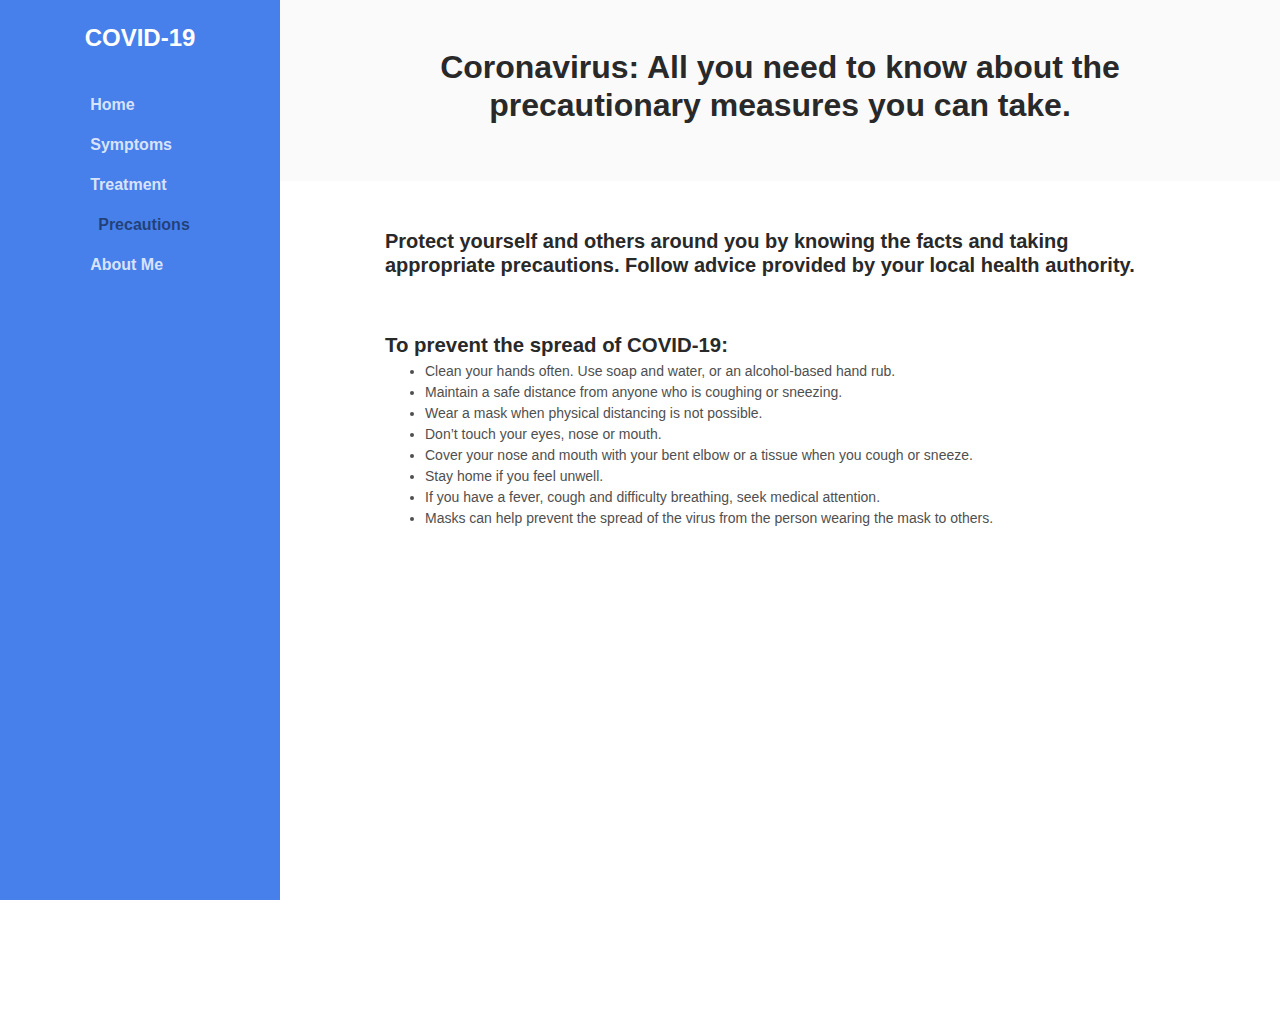
<file: precautions.html>
<!DOCTYPE html>
<html lang="en">
	<head>
		<title>COVID-19</title>

		<!-- Meta -->
		<meta charset="utf-8" />
		<meta http-equiv="X-UA-Compatible" content="IE=edge" />
		<meta name="viewport" content="width=device-width, initial-scale=1.0" />
		<meta name="description" content="Blog Template" />
		<meta name="author" content="Xiaoying Riley at 3rd Wave Media" />
		<link rel="shortcut icon" href="favicon.ico" />

		<!-- Theme CSS -->
		<link id="theme-style" rel="stylesheet" href="css/theme-1.css" />
	</head>

	<body>
		<header class="header text-center">
			<h1 class="blog-name pt-lg-4 mb-0"><a href="index.html">COVID-19</a></h1>

			<nav class="navbar navbar-expand-lg navbar-dark">
				<button
					class="navbar-toggler"
					type="button"
					data-toggle="collapse"
					data-target="#navigation"
					aria-controls="navigation"
					aria-expanded="false"
					aria-label="Toggle navigation"
				>
					<span class="navbar-toggler-icon"></span>
				</button>

				<div id="navigation" class="collapse navbar-collapse flex-column">
					<ul class="navbar-nav flex-column text-left">
						<li class="nav-item">
							<a class="nav-link" href="index.html">Home</a>
                        </li>
                        <li class="nav-item">
							<a class="nav-link" href="symptoms.html">Symptoms</a>
                        </li>
                        <li class="nav-item">
							<a class="nav-link" href="treatment.html">Treatment</a>
						</li>
						<li class="nav-item active">
							<a class="nav-link" href="precautions.html"
								><i class="fas fa-home fa-fw mr-2"></i>Precautions
								<span class="sr-only">(current)</span></a
							>
						</li>
						<li class="nav-item">
							<a class="nav-link" href="about_me.html">About Me</a>
						</li>
					</ul>
				</div>
			</nav>
		</header>

		<div class="main-wrapper">
			<section class="cta-section theme-bg-light py-5">
				<div class="container text-center">
					<h2 class="heading">
						Coronavirus: All you need to know about the precautionary measures you can take.
					</h2>
				</div>
			</section>
			<section class="blog-list px-3 py-5 p-md-5">
				<div class="container">
					<div class="item mb-5">
						<div class="media">
							<div class="media-body">
								<h5>
									Protect yourself and others around you by knowing the 
									facts and taking appropriate precautions. Follow advice 
									provided by your local health authority.
								</h5>
							</div>
						</div>
					</div>

					<div class="item mb-5">
						<div class="media">
							<div class="media-body">
								<div class="intro">
									<h4 class="title mb-1">
										To prevent the spread of COVID-19:
									</h4>
									<ul>
										<li>Clean your hands often. Use soap and water, or an alcohol-based hand rub.</li>
										<li>Maintain a safe distance from anyone who is coughing or sneezing.</li>
										<li>Wear a mask when physical distancing is not possible.</li>
										<li>Don’t touch your eyes, nose or mouth.</li>
										<li>Cover your nose and mouth with your bent elbow or a tissue when you cough or sneeze.</li>
										<li>Stay home if you feel unwell.</li>
										<li>If you have a fever, cough and difficulty breathing, seek medical attention.</li>
										<li>Masks can help prevent the spread of the virus from the person wearing the mask to others.</li>
									</ul>
								</div>
							</div>
						</div>
					</div>

					<div class="item mb-5">
						<div class="media">
							<div class="media-body">
								<iframe width="560" height="315" 
									src="https://www.youtube.com/embed/-Fdo_HT3X80" 
									frameborder="0" 
									allow="accelerometer; 
									autoplay; 
									encrypted-media; 
									gyroscope; 
									picture-in-picture" allowfullscreen>
								</iframe>
							</div>
						</div>
					</div>

				</div>
			</section>

		</div>

		<!-- Javascript -->
		<script src="js/jquery-3.3.1.min.js"></script>
		<script src="js/popper.min.js"></script>
		<script src="js/bootstrap.min.js"></script>
	</body>
</html>
</file>
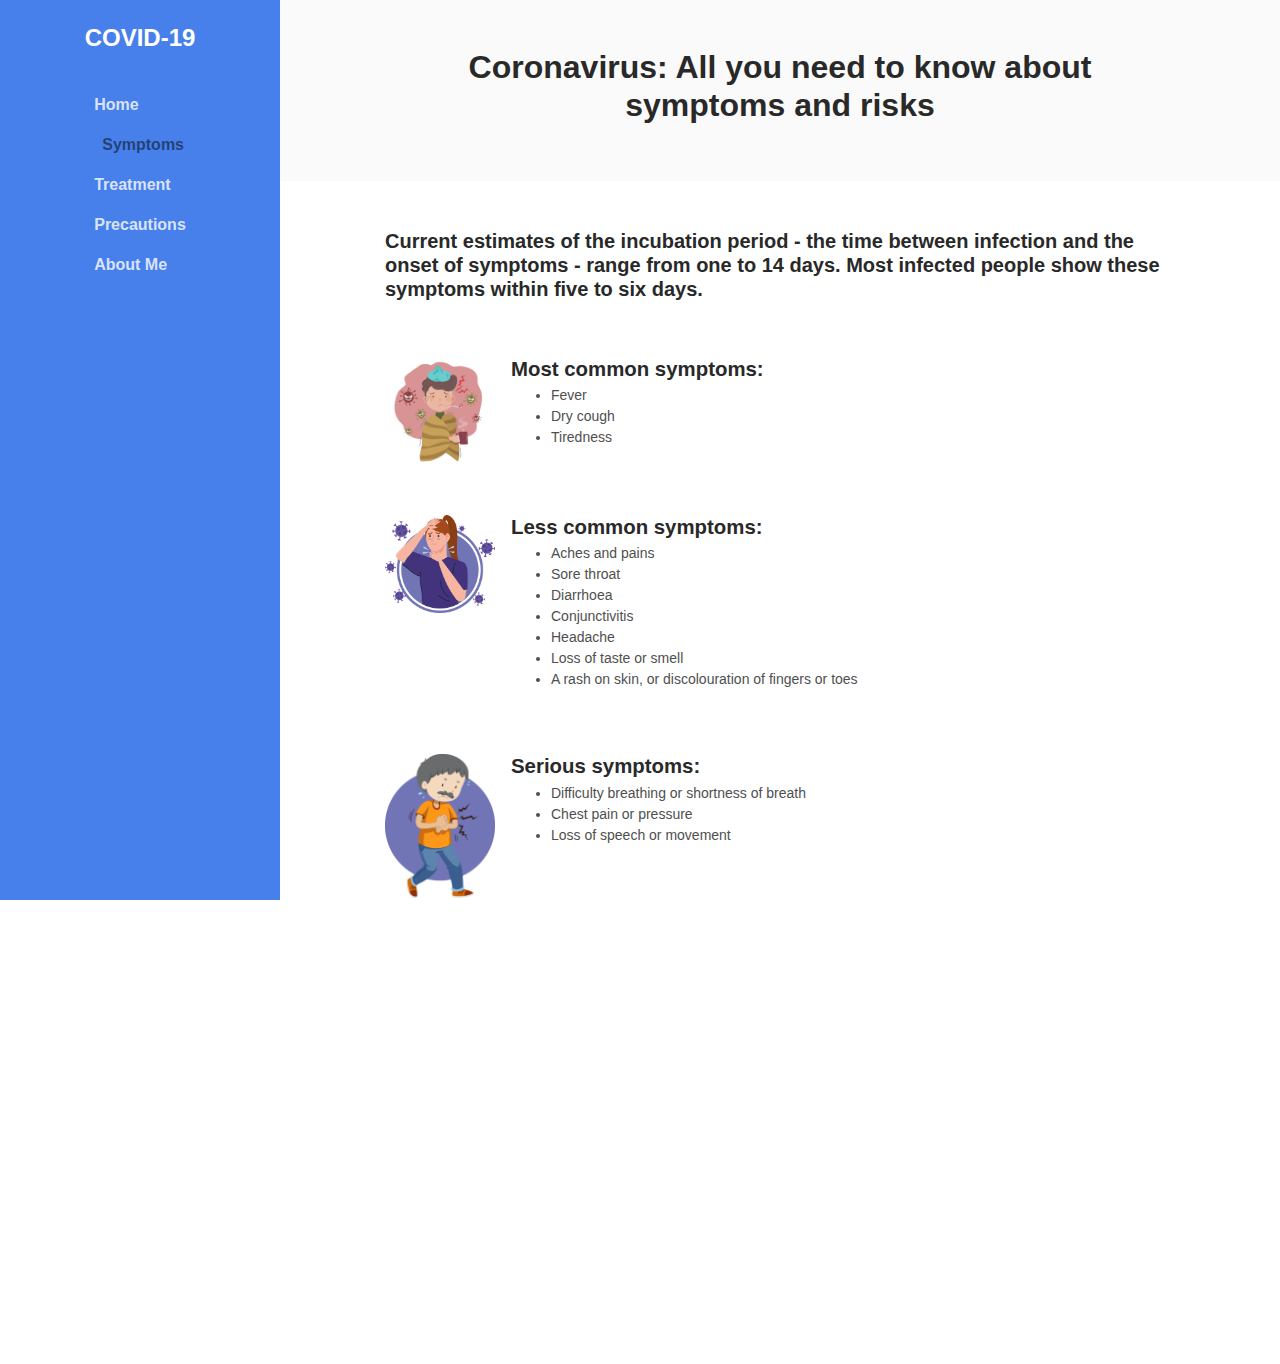
<file: symptoms.html>
<!DOCTYPE html>
<html lang="en">
	<head>
		<title>COVID-19</title>

		<!-- Meta -->
		<meta charset="utf-8" />
		<meta http-equiv="X-UA-Compatible" content="IE=edge" />
		<meta name="viewport" content="width=device-width, initial-scale=1.0" />
		<meta name="description" content="Blog Template" />
		<meta name="author" content="Xiaoying Riley at 3rd Wave Media" />
		<link rel="shortcut icon" href="favicon.ico" />

		<!-- Theme CSS -->
		<link id="theme-style" rel="stylesheet" href="css/theme-1.css" />
	</head>

	<body>
		<header class="header text-center">
			<h1 class="blog-name pt-lg-4 mb-0"><a href="index.html">COVID-19</a></h1>

			<nav class="navbar navbar-expand-lg navbar-dark">
				<button
					class="navbar-toggler"
					type="button"
					data-toggle="collapse"
					data-target="#navigation"
					aria-controls="navigation"
					aria-expanded="false"
					aria-label="Toggle navigation"
				>
					<span class="navbar-toggler-icon"></span>
				</button>

				<div id="navigation" class="collapse navbar-collapse flex-column">
					<ul class="navbar-nav flex-column text-left">
						<li class="nav-item">
							<a class="nav-link" href="index.html">Home</a>
						</li>
						<li class="nav-item active">
							<a class="nav-link" href="symptoms.html"
								><i class="fas fa-home fa-fw mr-2"></i>Symptoms
								<span class="sr-only">(current)</span></a
							>
						</li>
						<li class="nav-item">
							<a class="nav-link" href="treatment.html">Treatment</a>
						</li>
						<li class="nav-item">
							<a class="nav-link" href="precautions.html">Precautions</a>
						</li>
						<li class="nav-item">
							<a class="nav-link" href="about_me.html">About Me</a>
						</li>
					</ul>
				</div>
			</nav>
		</header>

		<div class="main-wrapper">
			<section class="cta-section theme-bg-light py-5">
				<div class="container text-center">
					<h2 class="heading">
						Coronavirus: All you need to know about symptoms and risks
					</h2>
				</div>
			</section>
			<section class="blog-list px-3 py-5 p-md-5">
				<div class="container">
					<div class="item mb-5">
						<div class="media">
							<div class="media-body">
								<h5>
									Current estimates of the incubation period - the time between
									infection and the onset of symptoms - range from one to 14
									days. Most infected people show these symptoms within five to
									six days.
								</h5>
							</div>
						</div>
					</div>

					<div class="item mb-5">
						<div class="media">
							<img
								class="mr-3 img-fluid post-thumb d-none d-md-flex"
								src="images/fever.jpg"
								alt="fatigue"
								width='500'
							/>
							<div class="media-body">
								<div class="intro">
									<h4 class="title mb-1">
										Most common symptoms:
									</h4>
									<ul>
										<li>Fever</li>
										<li>Dry cough</li>
										<li>Tiredness</li>
									</ul>
								</div>
							</div>
						</div>
					</div>

					<div class="item mb-5">
						<div class="media">
							<img
								class="mr-3 img-fluid post-thumb d-none d-md-flex"
								src="images/sore-throat.png"
								alt="sore-throat"
								width='500'
							/>
							<div class="media-body">
								<div class="intro">
									<h4 class="title mb-1">
										Less common symptoms:
									</h4>
									<ul>
										<li>Aches and pains</li>
										<li>Sore throat</li>
										<li>Diarrhoea</li>
										<li>Conjunctivitis</li>
										<li>Headache</li>
										<li>Loss of taste or smell</li>
										<li>A rash on skin, or discolouration of fingers or toes</li>
									</ul>
								</div>
							</div>
						</div>
					</div>

					<div class="item mb-5">
						<div class="media">
							<img
								class="mr-3 img-fluid post-thumb d-none d-md-flex"
								src="images/pain.png"
								alt="pain"
								width='500'
							/>
							<div class="media-body">
								<div class="intro">
									<h4 class="title mb-1">
										Serious symptoms:
									</h4>
									<ul>
										<li>Difficulty breathing or shortness of breath</li>
										<li>Chest pain or pressure</li>
										<li>Loss of speech or movement</li>
									</ul>
								</div>
							</div>
						</div>
					</div>
					
					<div class="item mb-5">
						<div class="media">
							<div class="media-body">
								<iframe width="560" height="315" 
									src="https://www.youtube.com/embed/iv4mrCE6Tgg" 
									frameborder="0" 
									allow="accelerometer; 
									autoplay; 
									encrypted-media; 
									gyroscope; 
									picture-in-picture" allowfullscreen>
								</iframe>
							</div>
						</div>
					</div>
					
				</div>
			</section>

		</div>

		<!-- Javascript -->
		<script src="js/jquery-3.3.1.min.js"></script>
		<script src="js/popper.min.js"></script>
		<script src="js/bootstrap.min.js"></script>
	</body>
</html>
</file>
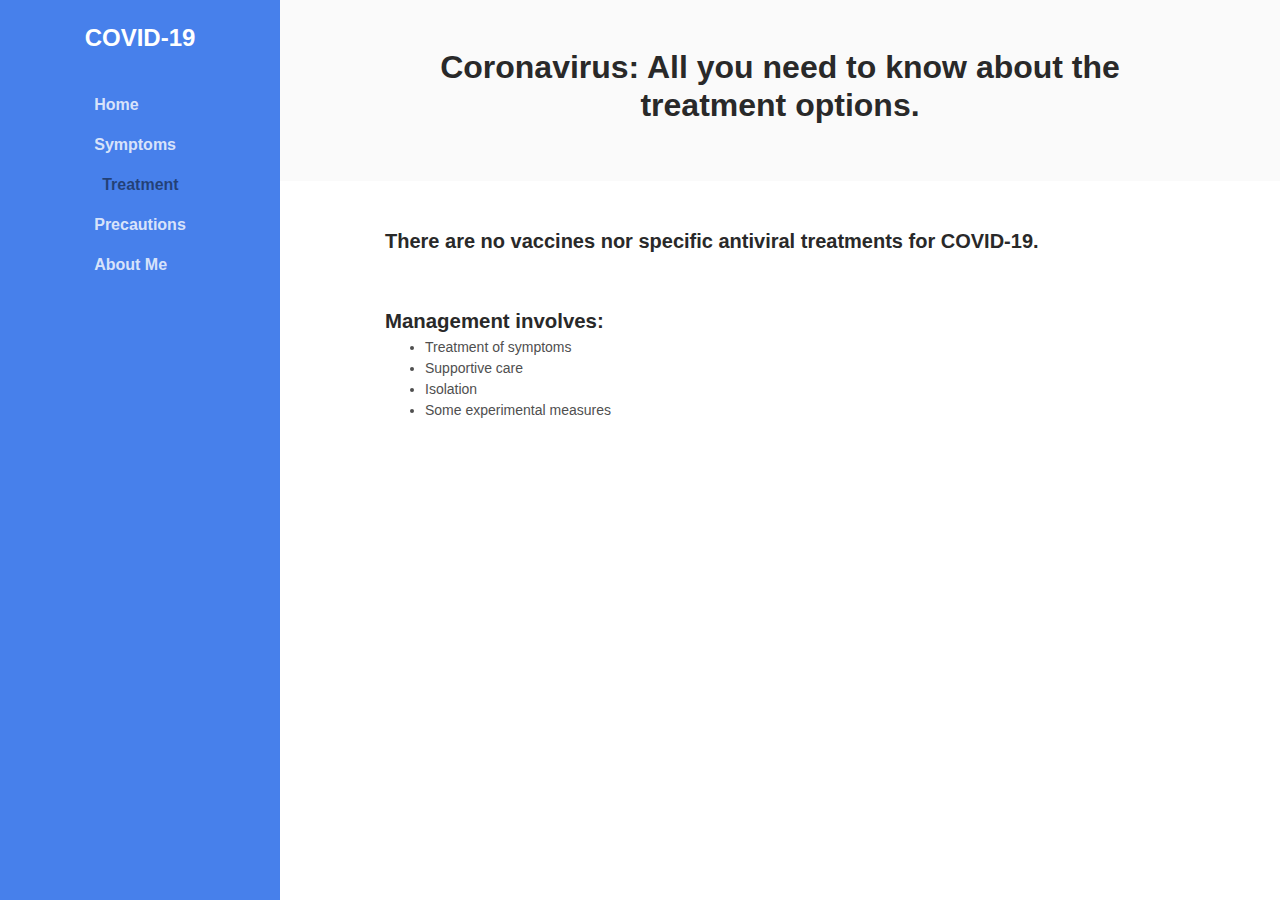
<file: treatment.html>
<!DOCTYPE html>
<html lang="en">
	<head>
		<title>COVID-19</title>

		<!-- Meta -->
		<meta charset="utf-8" />
		<meta http-equiv="X-UA-Compatible" content="IE=edge" />
		<meta name="viewport" content="width=device-width, initial-scale=1.0" />
		<meta name="description" content="Blog Template" />
		<meta name="author" content="Xiaoying Riley at 3rd Wave Media" />
		<link rel="shortcut icon" href="favicon.ico" />

		<!-- Theme CSS -->
		<link id="theme-style" rel="stylesheet" href="css/theme-1.css" />
	</head>

	<body>
		<header class="header text-center">
			<h1 class="blog-name pt-lg-4 mb-0"><a href="index.html">COVID-19</a></h1>

			<nav class="navbar navbar-expand-lg navbar-dark">
				<button
					class="navbar-toggler"
					type="button"
					data-toggle="collapse"
					data-target="#navigation"
					aria-controls="navigation"
					aria-expanded="false"
					aria-label="Toggle navigation"
				>
					<span class="navbar-toggler-icon"></span>
				</button>

				<div id="navigation" class="collapse navbar-collapse flex-column">
					<ul class="navbar-nav flex-column text-left">
						<li class="nav-item">
							<a class="nav-link" href="index.html">Home</a>
						</li>
						<li class="nav-item">
							<a class="nav-link" href="symptoms.html">Symptoms</a>
                        </li>
                        <li class="nav-item active">
							<a class="nav-link" href="treatment.html"
								><i class="fas fa-home fa-fw mr-2"></i>Treatment
								<span class="sr-only">(current)</span></a
                            >
                        </li>
						<li class="nav-item">
							<a class="nav-link" href="precautions.html">Precautions</a>
						</li>
						<li class="nav-item">
							<a class="nav-link" href="about_me.html">About Me</a>
						</li>
					</ul>
				</div>
			</nav>
		</header>

		<div class="main-wrapper">
			<section class="cta-section theme-bg-light py-5">
				<div class="container text-center">
					<h2 class="heading">
						Coronavirus: All you need to know about the treatment options.
					</h2>
				</div>
			</section>
			<section class="blog-list px-3 py-5 p-md-5">
				<div class="container">
					<div class="item mb-5">
						<div class="media">
							<div class="media-body">
								<h5>
									There are no vaccines nor specific antiviral treatments for COVID-19.
								</h5>
							</div>
						</div>
					</div>

					<div class="item mb-5">
						<div class="media">
							<div class="media-body">
								<div class="intro">
									<h4 class="title mb-1">
										Management involves:
									</h4>
									<ul>
										<li>Treatment of symptoms</li>
										<li>Supportive care</li>
										<li>Isolation</li>
										<li>Some experimental measures</li>
									</ul>
								</div>
							</div>
						</div>
					</div>



				</div>
			</section>

		</div>

		<!-- Javascript -->
		<script src="js/jquery-3.3.1.min.js"></script>
		<script src="js/popper.min.js"></script>
		<script src="js/bootstrap.min.js"></script>
	</body>
</html>
</file>
